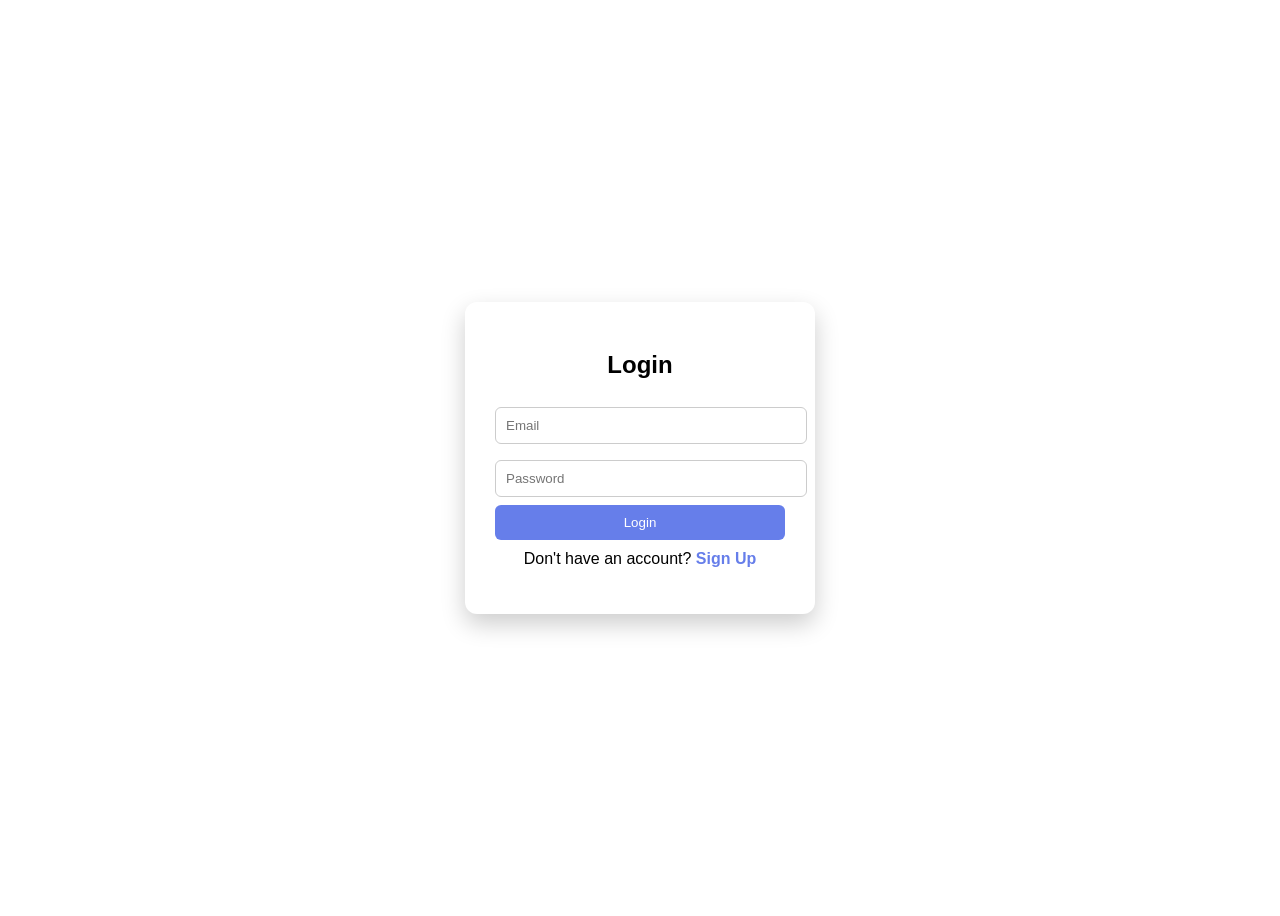
<file: index.html>
<!-- <!DOCTYPE html>
<html lang="en">

<head>
    <meta charset="UTF-8">
    <meta name="viewport" content="width=device-width, initial-scale=1.0">
    <title>Document</title>
    <link rel="stylesheet" href="login.css">
</head>

<body>
    <nav class="navbar">
        <div class="container-fluid">
        </div>
    </nav>
    <div class="container mt-5">
        <div class="row justify-content-center">
            <div class="col-sm-12 col-md-6 col-lg-4">
                <div class="card p-4 shadow">
                    <h4 class="text-center mb-4" style="color: #ab47bc;">Login Page</h4>

                    <form id="loginForm">
                        <div class="mb-3">
                            <label class="form-label">Email</label>
                            <input type="email" class="form-control" id="email" required>
                        </div>

                        <div class="mb-3">
                            <label class="form-label">Password</label>
                            <input type="password" class="form-control" id="password" required>

                            <div class="d-grid">
                                <button type="button" onclick="login()" class="btn btn-primary btn-lg">
                                    Login
                                </button>
                            </div>
                    </form>

                    <p class="text-center mt-3">
                        <a href="post.html" style="color: #ab47bc;"></a>
                    </p>
                </div>
            </div>
        </div>
    </div>

    <script src="login.js"></script>
</body>

</html> -->


<!DOCTYPE html>
<html lang="en">
<head>
  <meta charset="UTF-8">
  <title>Login & Signup</title>
  <link rel="stylesheet" href="login.css">
</head>
<body>

<div class="container">
  <div class="form-box">

    <h2 id="formTitle">Login</h2>

    <div id="signupForm" class="form hidden">
      <input type="text" id="signupName" placeholder="Full Name">
      <input type="email" id="signupEmail" placeholder="Email">
      <input type="password" id="signupPassword" placeholder="Password">
      <button onclick="signup()">Sign Up</button>
      <p>Already have an account? <span onclick="showLogin()">Login</span></p>
    </div>

    <div id="loginForm" class="form">
      <input type="email" id="loginEmail" placeholder="Email">
      <input type="password" id="loginPassword" placeholder="Password">
      <button onclick="login()">Login</button>
      <p>Don't have an account? <span onclick="showSignup()">Sign Up</span></p>
    </div>

  </div>
</div>

<script src="login.js"></script>
</body>
</html>
</file>
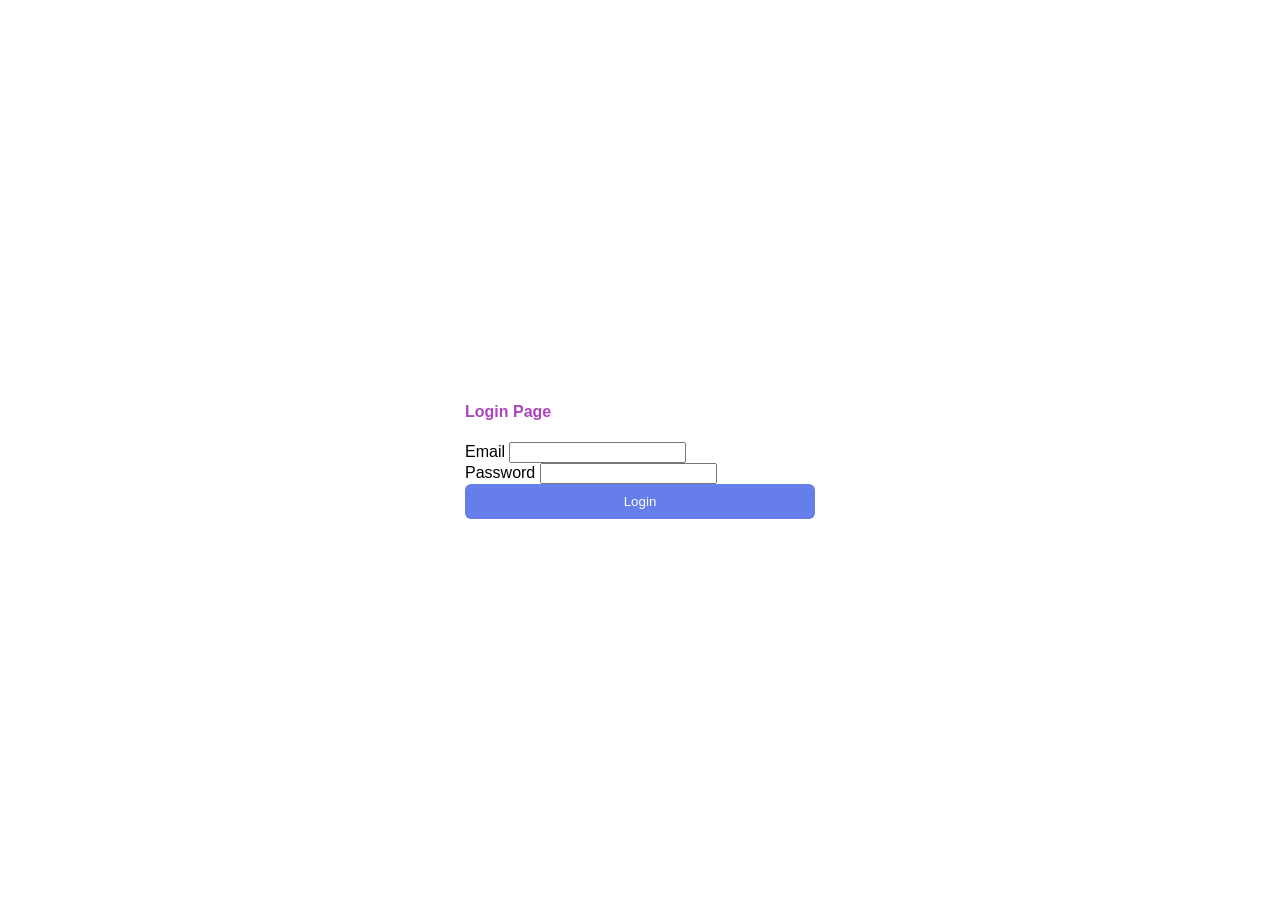
<file: login.html>
<!DOCTYPE html>
<html lang="en">

<head>
    <meta charset="UTF-8">
    <meta name="viewport" content="width=device-width, initial-scale=1.0">
    <title>Document</title>
    <link rel="stylesheet" href="login.css">
</head>

<body>
    <nav class="navbar">
        <div class="container-fluid">
        </div>
    </nav>
    <div class="container mt-5">
        <div class="row justify-content-center">
            <div class="col-sm-12 col-md-6 col-lg-4">
                <div class="card p-4 shadow">
                    <h4 class="text-center mb-4" style="color: #ab47bc;">Login Page</h4>

                    <form id="loginForm">
                        <div class="mb-3">
                            <label class="form-label">Email</label>
                            <input type="email" class="form-control" id="email" required>
                        </div>

                        <div class="mb-3">
                            <label class="form-label">Password</label>
                            <input type="password" class="form-control" id="password" required>

                            <div class="d-grid">
                                <button type="button" onclick="login()" class="btn btn-primary btn-lg">
                                    Login
                                </button>
                            </div>
                    </form>

                    <p class="text-center mt-3">
                        <a href="post.html" style="color: #ab47bc;"></a>
                    </p>
                </div>
            </div>
        </div>
    </div>

    <script src="login.js"></script>
</body>

</html>
</file>
<file: login.css>
/* * {
  margin: 0;
  padding: 0;
  box-sizing: border-box;
  font-family: sans-serif;
}

.container {
  height: 100vh;
  display: flex;
  justify-content: center;
  align-items: center;
  background: #f4f6f9;
}

.card {
  background: white;
  padding: 25px;
  border-radius: 10px;
  width: 300px;
  text-align: center;
  box-shadow: 0 5px 15px rgba(0,0,0,0.1);
}

.card h2 {
  margin-bottom: 20px;
  color: #333;
}

.card input {
  width: 100%;
  padding: 10px;
  margin-bottom: 12px;
  border: 1px solid #ccc;
  border-radius: 6px;
  outline: none;
}

.card input:focus {
  border-color: #4a90e2;
}

.card button {
  width: 100%;
  padding: 10px;
  background: #4a90e2;
  border: none;
  color: white;
  border-radius: 6px;
  cursor: pointer;
}

.card button:hover {
  background: #357bd8;
}

.card p {
  margin-top: 10px;
}

.card a {
  text-decoration: none;
  color: #4a90e2;
  font-size: 14px;
}
.container {
  height: 100vh;
  display: flex;
  justify-content: center;
  align-items: center;

  background: url("https://images.unsplash.com/photo-1506744038136-46273834b3fb") no-repeat center/cover;
  position: relative;
} */

body {
  font-family: Arial, sans-serif;
  background: url("https://img.freepik.com/free-vector/background-watercolor-floral-with-soft-colors_52683-28912.jpg");
  background-repeat: no-repeat;
  background-size: cover;
  height: 100vh;
  display: flex;
  justify-content: center;
  align-items: center;
}

.container {
  width: 350px;
}

.form-box {
  background: #fff;
  padding: 30px;
  border-radius: 12px;
  text-align: center;
  box-shadow: 0 10px 25px rgba(0,0,0,0.2);
}

h2 {
  margin-bottom: 20px;
}

.form input {
  width: 100%;
  padding: 10px;
  margin: 8px 0;
  border-radius: 6px;
  border: 1px solid #ccc;
}

button {
  width: 100%;
  padding: 10px;
  border: none;
  background: #667eea;
  color: #fff;
  border-radius: 6px;
  cursor: pointer;
  transition: 0.3s;
}

button:hover {
  background: #5a67d8;
}

p {
  margin-top: 10px;
}

span {
  color: #667eea;
  cursor: pointer;
  font-weight: bold;
}

span:hover {
  text-decoration: underline;
}

.hidden {
  display: none;
}
</file>
